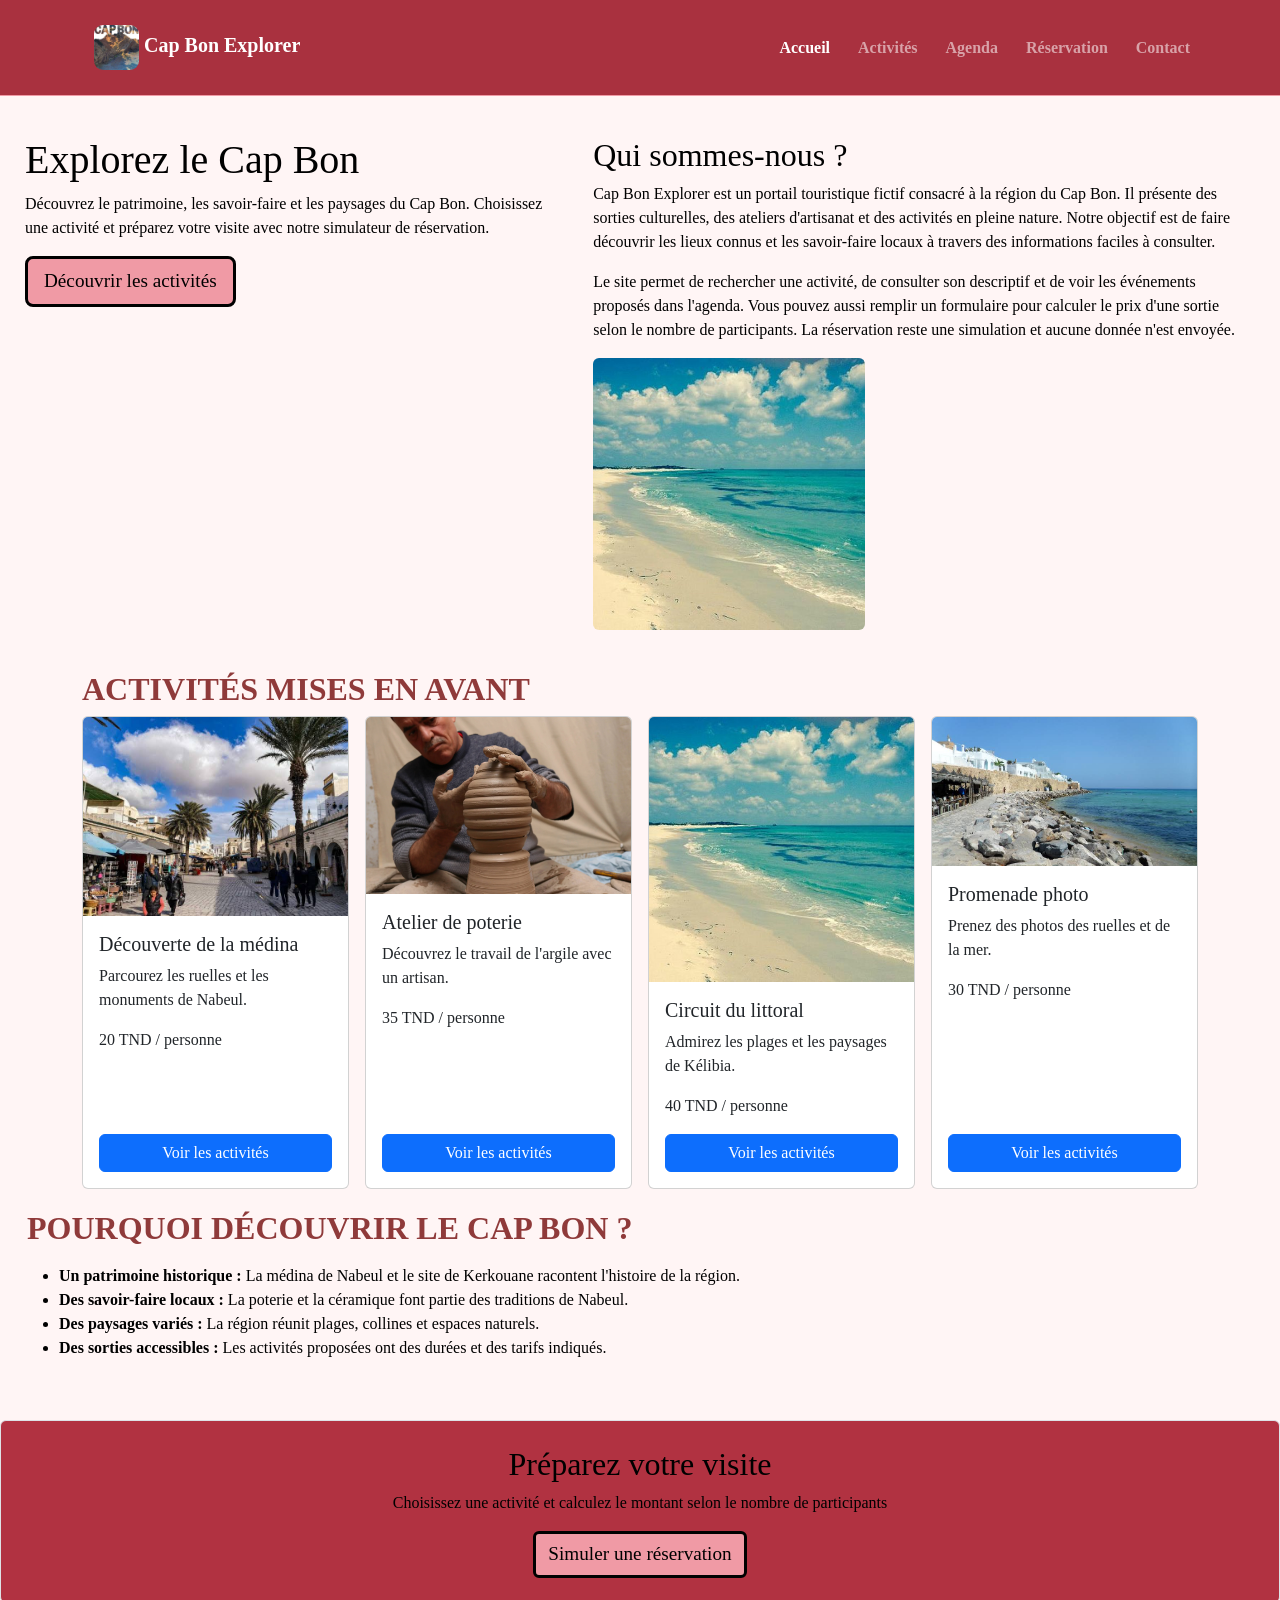
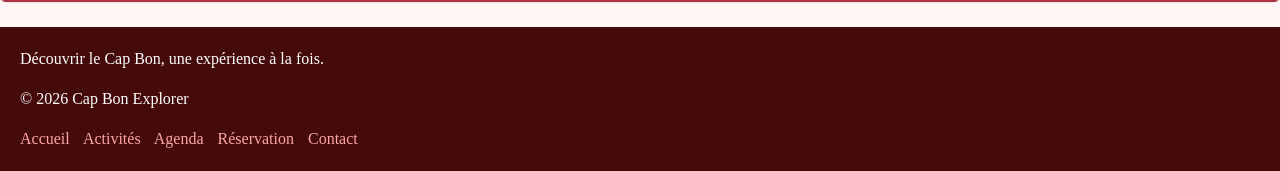
<file: index.html>
<!DOCTYPE html>
<html lang="fr">
  <head>
    <meta charset="utf-8" />
    <meta name="viewport" content="width=device-width, initial-scale=1" />
    <title>Accueil</title>
    <link
      rel="stylesheet"
      href="https://cdn.jsdelivr.net/npm/bootstrap@5.3.9/dist/css/bootstrap.min.css"
    />
    <link rel="stylesheet" href="css/style.css" />
  </head>
  <body>
    <header>
      <nav class="navbar navbar-expand-lg navbar-dark fw-bold">
        <div class="container">
          <a class="navbar-brand" href="index.html">
            <img src="images/capbon.jpeg" alt="Logo" width="50" />
            Cap Bon Explorer
          </a>

          <button
            class="navbar-toggler"
            type="button"
            data-bs-toggle="collapse"
            data-bs-target="#menuNav"
            aria-controls="menuNav"
            aria-expanded="false"
            aria-label="Afficher la navigation"
          >
            <span class="navbar-toggler-icon"></span>
          </button>

          <div class="collapse navbar-collapse" id="menuNav">
            <ul class="navbar-nav ms-auto">
              <li class="nav-item">
                <a class="nav-link active" href="index.html">Accueil</a>
              </li>
              <li class="nav-item">
                <a class="nav-link" href="activites.html">Activités</a>
              </li>
              <li class="nav-item">
                <a class="nav-link" href="agenda.html">Agenda</a>
              </li>
              <li class="nav-item">
                <a class="nav-link" href="reservation.html">Réservation</a>
              </li>
              <li class="nav-item">
                <a class="nav-link" href="contact.html">Contact</a>
              </li>
            </ul>
          </div>
        </div>
      </nav>
    </header>

    <main>
      <section>
        <div class="container" id="explo">
          <h1>Explorez le Cap Bon</h1>
          <p>
            Découvrez le patrimoine, les savoir-faire et les paysages du Cap
            Bon. Choisissez une activité et préparez votre visite avec notre
            simulateur de réservation.
          </p>
          <a href="activites.html" class="btn btn-lg link">
            Découvrir les activités
          </a>
        </div>
      </section>

      <section>
        <div class="container" id="qui">
          <h2>Qui sommes-nous ?</h2>
          <p>
            Cap Bon Explorer est un portail touristique fictif consacré à la
            région du Cap Bon. Il présente des sorties culturelles, des ateliers
            d'artisanat et des activités en pleine nature. Notre objectif est de
            faire découvrir les lieux connus et les savoir-faire locaux à
            travers des informations faciles à consulter.
          </p>
          <p class="mb-0">
            Le site permet de rechercher une activité, de consulter son
            descriptif et de voir les événements proposés dans l'agenda. Vous
            pouvez aussi remplir un formulaire pour calculer le prix d'une
            sortie selon le nombre de participants. La réservation reste une
            simulation et aucune donnée n'est envoyée.
          </p>
          <div class="col-lg-5 mt-3">
            <img src="images/littoral.jpg" class="img-fluid rounded" />
          </div>
        </div>
      </section>

      <section>
        <div class="container" id="ac">
          <h2 class="titre">Activités mises en avant</h2>

          <div class="row g-3">
            <div class="col-12 col-md-6 col-lg-3">
              <div class="card h-100">
                <img
                  src="images/medina.jpeg"
                  class="card-img-top"
                  alt="medina"
                />
                <div class="card-body d-flex flex-column">
                  <h3 class="card-title h5">Découverte de la médina</h3>
                  <p class="card-text">
                    Parcourez les ruelles et les monuments de Nabeul.
                  </p>
                  <p>20 TND / personne</p>
                  <a href="activites.html" class="btn btn-primary mt-auto">
                    Voir les activités
                  </a>
                </div>
              </div>
            </div>

            <div class="col-12 col-md-6 col-lg-3">
              <div class="card h-100">
                <img
                  src="images/poterie.webp"
                  class="card-img-top"
                  alt="poterie"
                />
                <div class="card-body d-flex flex-column">
                  <h3 class="card-title h5">Atelier de poterie</h3>
                  <p class="card-text">
                    Découvrez le travail de l'argile avec un artisan.
                  </p>
                  <p>35 TND / personne</p>
                  <a href="activites.html" class="btn btn-primary mt-auto">
                    Voir les activités
                  </a>
                </div>
              </div>
            </div>

            <div class="col-12 col-md-6 col-lg-3">
              <div class="card h-100">
                <img
                  src="images/littoral.jpg"
                  class="card-img-top"
                  alt="littoral"
                />
                <div class="card-body d-flex flex-column">
                  <h3 class="card-title h5">Circuit du littoral</h3>
                  <p class="card-text">
                    Admirez les plages et les paysages de Kélibia.
                  </p>
                  <p>40 TND / personne</p>
                  <a href="activites.html" class="btn btn-primary mt-auto">
                    Voir les activités
                  </a>
                </div>
              </div>
            </div>

            <div class="col-12 col-md-6 col-lg-3">
              <div class="card h-100">
                <img
                  src="images/hammamet.jpeg"
                  class="card-img-top"
                  alt="promenade"
                />
                <div class="card-body d-flex flex-column">
                  <h3 class="card-title h5">Promenade photo</h3>
                  <p class="card-text">
                    Prenez des photos des ruelles et de la mer.
                  </p>
                  <p>30 TND / personne</p>
                  <a href="activites.html" class="btn btn-primary mt-auto">
                    Voir les activités
                  </a>
                </div>
              </div>
            </div>
          </div>
        </div>
      </section>

      <section>
        <div class="container" id="dec">
          <h2 class="titre mb-3">Pourquoi découvrir le Cap Bon ?</h2>
          <ul>
            <li>
              <strong>Un patrimoine historique :</strong>
              La médina de Nabeul et le site de Kerkouane racontent l'histoire
              de la région.
            </li>
            <li>
              <strong>Des savoir-faire locaux :</strong>
              La poterie et la céramique font partie des traditions de Nabeul.
            </li>
            <li>
              <strong>Des paysages variés :</strong>
              La région réunit plages, collines et espaces naturels.
            </li>
            <li>
              <strong>Des sorties accessibles :</strong>
              Les activités proposées ont des durées et des tarifs indiqués.
            </li>
          </ul>
        </div>
      </section>

      <div class="p-4 my-4 border rounded text-center" id="box">
        <h2>Préparez votre visite</h2>
        <p>
          Choisissez une activité et calculez le montant selon le nombre de
          participants
        </p>
        <a href="reservation.html" class="btn btn-main link">
          Simuler une réservation
        </a>
      </div>
    </main>

    <footer>
      <p>Découvrir le Cap Bon, une expérience à la fois.</p>
      <p>© 2026 Cap Bon Explorer</p>
      <a href="index.html">Accueil</a>
      <a href="activites.html">Activités</a>
      <a href="agenda.html">Agenda</a>
      <a href="reservation.html">Réservation</a>
      <a href="contact.html">Contact</a>
    </footer>
    <script src="https://cdn.jsdelivr.net/npm/bootstrap@5.3.9/dist/js/bootstrap.bundle.min.js"></script>
    <script src="js/app.js"></script>
  </body>
</html>
</file>
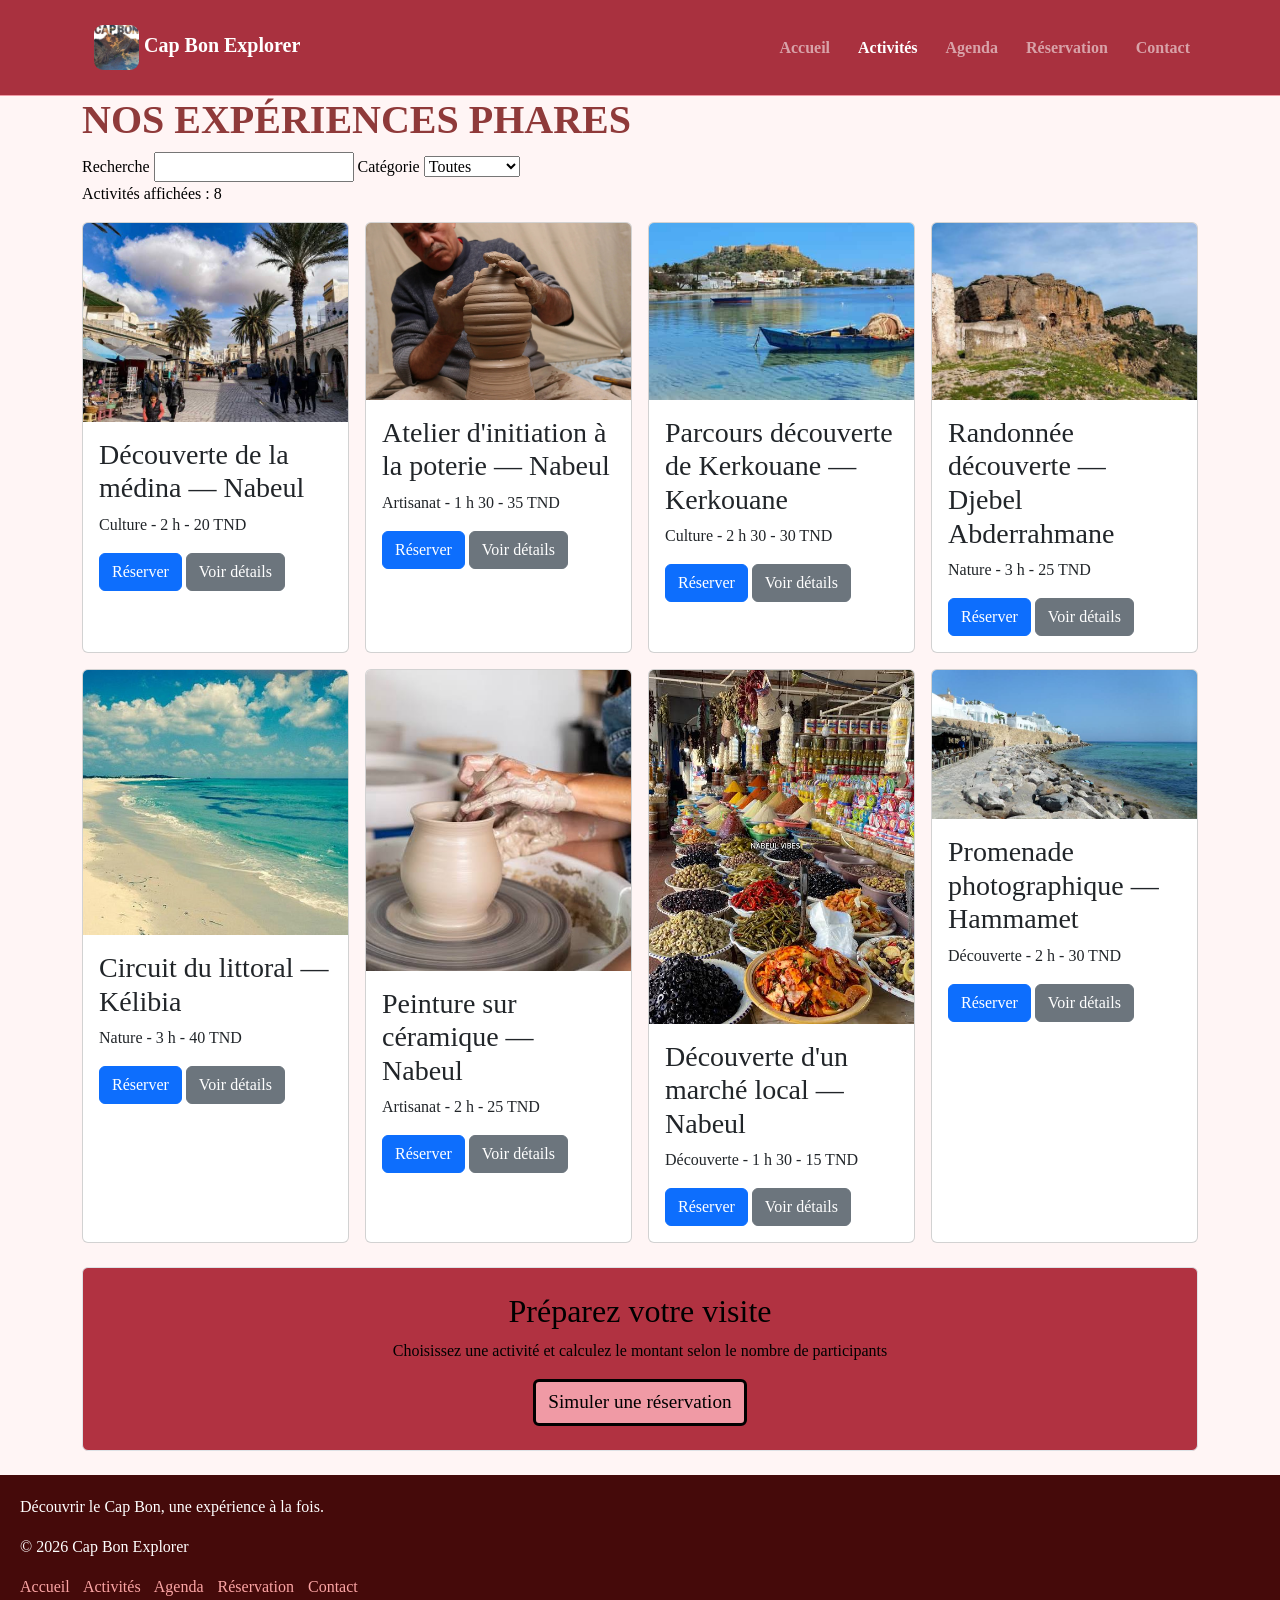
<file: activites.html>
<!DOCTYPE html>
<html lang="fr">
  <head>
    <meta charset="utf-8" />
    <meta name="viewport" content="width=device-width, initial-scale=1" />
    <title>Activités</title>

    <link
      rel="stylesheet"
      href="https://cdn.jsdelivr.net/npm/bootstrap@5.3.9/dist/css/bootstrap.min.css"
    />
    <link rel="stylesheet" href="css/style.css" />
  </head>
  <body>
    <header>
      <nav class="navbar navbar-expand-lg navbar-dark fw-bold">
        <div class="container">
          <a class="navbar-brand" href="index.html">
            <img src="images/capbon.jpeg" alt="Logo" width="50" />
            Cap Bon Explorer
          </a>
          <button
            class="navbar-toggler"
            type="button"
            data-bs-toggle="collapse"
            data-bs-target="#menuNav"
            aria-controls="menuNav"
            aria-expanded="false"
            aria-label="Afficher la navigation"
          >
            <span class="navbar-toggler-icon"></span>
          </button>

          <div class="collapse navbar-collapse" id="menuNav">
            <ul class="navbar-nav ms-auto">
              <li class="nav-item">
                <a class="nav-link" href="index.html">Accueil</a>
              </li>
              <li class="nav-item">
                <a class="nav-link active" href="activites.html">Activités</a>
              </li>
              <li class="nav-item">
                <a class="nav-link" href="agenda.html">Agenda</a>
              </li>
              <li class="nav-item">
                <a class="nav-link" href="reservation.html">Réservation</a>
              </li>
              <li class="nav-item">
                <a class="nav-link" href="contact.html">Contact</a>
              </li>
            </ul>
          </div>
        </div>
      </nav>
    </header>

    <main class="container">
      <div>
        <h1 class="titre">Nos expériences phares</h1>
        <label>Recherche </label>
        <input type="text" id="recherche" />

        <label>Catégorie</label>
        <select id="categorie">
          <option value="Toutes">Toutes</option>
          <option value="Culture">Culture</option>
          <option value="Artisanat">Artisanat</option>
          <option value="Nature">Nature</option>
          <option value="Découverte">Découverte</option>
        </select>

        <p id="compteur">Activités affichées : <span id="nb">8</span></p>
        <p id="aucun" class="alert alert-warning" hidden>
          Aucune activité trouvée
        </p>
      </div>

      <div id="liste" class="row g-3">
        <div class="col-12 col-md-6 col-lg-3" name="catre">
          <div class="card h-100">
            <img src="images/medina.jpeg" class="card-img-top" alt="medina" />
            <div class="card-body">
              <h3>Découverte de la médina — Nabeul</h3>
              <p>Culture - 2 h - 20 TND</p>
              <a href="reservation.html" class="btn btn-primary">Réserver</a>
              <button
                type="button"
                class="btn btn-secondary"
                data-bs-toggle="modal"
                data-bs-target="#modalDetails"
                onclick="afficherDetails('A01')"
              >
                Voir détails
              </button>
            </div>
          </div>
        </div>

        <div class="col-12 col-md-6 col-lg-3" name="catre">
          <div class="card h-100">
            <img src="images/poterie.webp" class="card-img-top" alt="poterie" />
            <div class="card-body">
              <h3>Atelier d'initiation à la poterie — Nabeul</h3>
              <p>Artisanat - 1 h 30 - 35 TND</p>
              <a href="reservation.html" class="btn btn-primary">Réserver</a>
              <button
                type="button"
                class="btn btn-secondary"
                data-bs-toggle="modal"
                data-bs-target="#modalDetails"
                onclick="afficherDetails('A02')"
              >
                Voir détails
              </button>
            </div>
          </div>
        </div>

        <div class="col-12 col-md-6 col-lg-3" name="catre">
          <div class="card h-100">
            <img
              src="images/kerkouane.jpg"
              class="card-img-top"
              alt="kerkouane"
            />
            <div class="card-body">
              <h3>Parcours découverte de Kerkouane — Kerkouane</h3>
              <p>Culture - 2 h 30 - 30 TND</p>
              <a href="reservation.html" class="btn btn-primary">Réserver</a>
              <button
                type="button"
                class="btn btn-secondary"
                data-bs-toggle="modal"
                data-bs-target="#modalDetails"
                onclick="afficherDetails('A03')"
              >
                Voir détails
              </button>
            </div>
          </div>
        </div>

        <div class="col-12 col-md-6 col-lg-3" name="catre">
          <div class="card h-100">
            <img
              src="images/randonnee.jpeg"
              class="card-img-top"
              alt="randonnee"
            />
            <div class="card-body">
              <h3>Randonnée découverte — Djebel Abderrahmane</h3>
              <p>Nature - 3 h - 25 TND</p>
              <a href="reservation.html" class="btn btn-primary">Réserver</a>
              <button
                type="button"
                class="btn btn-secondary"
                data-bs-toggle="modal"
                data-bs-target="#modalDetails"
                onclick="afficherDetails('A04')"
              >
                Voir détails
              </button>
            </div>
          </div>
        </div>

        <div class="col-12 col-md-6 col-lg-3" name="catre">
          <div class="card h-100">
            <img
              src="images/littoral.jpg"
              class="card-img-top"
              alt="littoral"
            />
            <div class="card-body">
              <h3>Circuit du littoral — Kélibia</h3>
              <p>Nature - 3 h - 40 TND</p>
              <a href="reservation.html" class="btn btn-primary">Réserver</a>
              <button
                type="button"
                class="btn btn-secondary"
                data-bs-toggle="modal"
                data-bs-target="#modalDetails"
                onclick="afficherDetails('A05')"
              >
                Voir détails
              </button>
            </div>
          </div>
        </div>

        <div class="col-12 col-md-6 col-lg-3" name="catre">
          <div class="card h-100">
            <img
              src="images/ceramique.jpeg"
              class="card-img-top"
              alt="ceramique"
            />
            <div class="card-body">
              <h3>Peinture sur céramique — Nabeul</h3>
              <p>Artisanat - 2 h - 25 TND</p>
              <a href="reservation.html" class="btn btn-primary">Réserver</a>
              <button
                type="button"
                class="btn btn-secondary"
                data-bs-toggle="modal"
                data-bs-target="#modalDetails"
                onclick="afficherDetails('A06')"
              >
                Voir détails
              </button>
            </div>
          </div>
        </div>

        <div class="col-12 col-md-6 col-lg-3" name="catre">
          <div class="card h-100">
            <img src="images/marche.jpeg" class="card-img-top" alt="marche" />
            <div class="card-body">
              <h3>Découverte d'un marché local — Nabeul</h3>
              <p>Découverte - 1 h 30 - 15 TND</p>
              <a href="reservation.html" class="btn btn-primary">Réserver</a>
              <button
                type="button"
                class="btn btn-secondary"
                data-bs-toggle="modal"
                data-bs-target="#modalDetails"
                onclick="afficherDetails('A07')"
              >
                Voir détails
              </button>
            </div>
          </div>
        </div>

        <div class="col-12 col-md-6 col-lg-3" name="catre">
          <div class="card h-100">
            <img
              src="images/hammamet.jpeg"
              class="card-img-top"
              alt="hammamet"
            />
            <div class="card-body">
              <h3>Promenade photographique — Hammamet</h3>
              <p>Découverte - 2 h - 30 TND</p>
              <a href="reservation.html" class="btn btn-primary">Réserver</a>
              <button
                type="button"
                class="btn btn-secondary"
                data-bs-toggle="modal"
                data-bs-target="#modalDetails"
                onclick="afficherDetails('A08')"
              >
                Voir détails
              </button>
            </div>
          </div>
        </div>
      </div>

      <div class="p-4 my-4 border rounded text-center" id="box">
        <h2>Préparez votre visite</h2>
        <p>
          Choisissez une activité et calculez le montant selon le nombre de
          participants
        </p>
        <a href="reservation.html" class="btn btn-main link">
          Simuler une réservation
        </a>
      </div>

      <div
        class="modal fade"
        id="modalDetails"
        tabindex="-1"
        aria-labelledby="titreF"
        aria-hidden="true"
      >
        <div class="modal-dialog modal-dialog-centered">
          <div class="modal-content">
            <div class="modal-header">
              <h3 class="modal-title fs-5" id="titreF"></h3>
              <button
                class="btn-close"
                type="button"
                data-bs-dismiss="modal"
                aria-label="Fermer"
              ></button>
            </div>
            <div class="modal-body">
              <p class="fw-bold" id="cat"></p>
              <p id="desc"></p>
            </div>
            <div class="modal-footer">
              <button
                class="btn btn-secondary"
                type="button"
                data-bs-dismiss="modal"
              >
                Fermer
              </button>
              <a href="reservation.html" class="btn btn-primary">Réserver</a>
            </div>
          </div>
        </div>
      </div>
    </main>

    <footer>
      <p>Découvrir le Cap Bon, une expérience à la fois.</p>
      <p>© 2026 Cap Bon Explorer</p>
      <a href="index.html">Accueil</a>
      <a href="activites.html">Activités</a>
      <a href="agenda.html">Agenda</a>
      <a href="reservation.html">Réservation</a>
      <a href="contact.html">Contact</a>
    </footer>

    <script src="https://cdn.jsdelivr.net/npm/bootstrap@5.3.9/dist/js/bootstrap.bundle.min.js"></script>
    <script src="js/app.js"></script>
    <script src="js/activites.js"></script>
  </body>
</html>
</file>
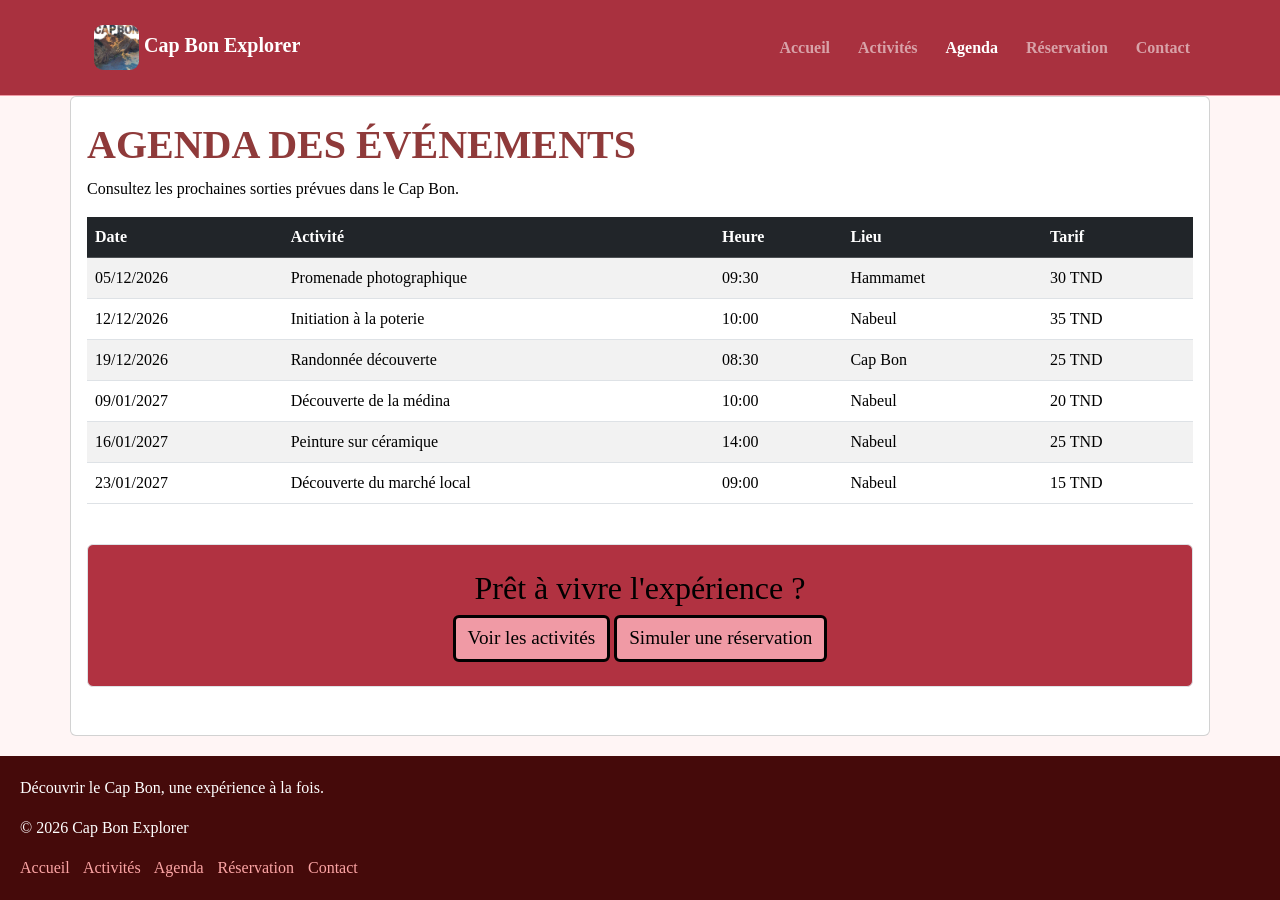
<file: agenda.html>
<!DOCTYPE html>
<html lang="fr">
  <head>
    <meta charset="utf-8" />
    <meta name="viewport" content="width=device-width, initial-scale=1" />
    <title>Agenda</title>
    <link
      rel="stylesheet"
      href="https://cdn.jsdelivr.net/npm/bootstrap@5.3.9/dist/css/bootstrap.min.css"
    />
    <link rel="stylesheet" href="css/style.css" />
    <script src="https://cdn.jsdelivr.net/npm/bootstrap@5.3.9/dist/js/bootstrap.bundle.min.js"></script>
    <script src="js/app.js"></script>
  </head>
  <body>
    <header>
      <nav class="navbar navbar-expand-lg navbar-dark site-navbar fw-bold">
        <div class="container">
          <a class="navbar-brand" href="index.html">
            <img src="images/capbon.jpeg" alt="Logo" width="50" />
            Cap Bon Explorer
          </a>
          <button
            class="navbar-toggler"
            type="button"
            data-bs-toggle="collapse"
            data-bs-target="#menuNav"
            aria-controls="menuNav"
            aria-expanded="false"
            aria-label="Afficher la navigation"
          >
            <span class="navbar-toggler-icon"></span>
          </button>

          <div class="collapse navbar-collapse" id="menuNav">
            <ul class="navbar-nav ms-auto">
              <li class="nav-item">
                <a class="nav-link" href="index.html">Accueil</a>
              </li>
              <li class="nav-item">
                <a class="nav-link" href="activites.html">Activités</a>
              </li>
              <li class="nav-item">
                <a class="nav-link active" href="agenda.html">Agenda</a>
              </li>
              <li class="nav-item">
                <a class="nav-link" href="reservation.html">Réservation</a>
              </li>
              <li class="nav-item">
                <a class="nav-link" href="contact.html">Contact</a>
              </li>
            </ul>
          </div>
        </div>
      </nav>
    </header>

    <main class="container py-4 card card-body">
      <div>
        <h1 class="titre">Agenda des événements</h1>
        <p>Consultez les prochaines sorties prévues dans le Cap Bon.</p>
        <div class="table-responsive">
          <table class="table table-striped table-hover align-middle">
            <thead class="table-dark">
              <tr>
                <th scope="col">Date</th>
                <th scope="col">Activité</th>
                <th scope="col">Heure</th>
                <th scope="col">Lieu</th>
                <th scope="col">Tarif</th>
              </tr>
            </thead>
            <tbody>
              <tr>
                <td>05/12/2026</td>
                <td>Promenade photographique</td>
                <td>09:30</td>
                <td>Hammamet</td>
                <td>30 TND</td>
              </tr>
              <tr>
                <td>12/12/2026</td>
                <td>Initiation à la poterie</td>
                <td>10:00</td>
                <td>Nabeul</td>
                <td>35 TND</td>
              </tr>
              <tr>
                <td>19/12/2026</td>
                <td>Randonnée découverte</td>
                <td>08:30</td>
                <td>Cap Bon</td>
                <td>25 TND</td>
              </tr>
              <tr>
                <td>09/01/2027</td>
                <td>Découverte de la médina</td>
                <td>10:00</td>
                <td>Nabeul</td>
                <td>20 TND</td>
              </tr>
              <tr>
                <td>16/01/2027</td>
                <td>Peinture sur céramique</td>
                <td>14:00</td>
                <td>Nabeul</td>
                <td>25 TND</td>
              </tr>
              <tr>
                <td>23/01/2027</td>
                <td>Découverte du marché local</td>
                <td>09:00</td>
                <td>Nabeul</td>
                <td>15 TND</td>
              </tr>
            </tbody>
          </table>
        </div>
      </div>

      <div class="p-4 my-4 border rounded text-center" id="box">
        <h2>Prêt à vivre l'expérience ?</h2>
        <a href="activites.html" class="btn btn-primary link"
          >Voir les activités</a
        >
        <a href="reservation.html" class="btn btn-outline-primary link"
          >Simuler une réservation</a
        >
      </div>
    </main>

    <footer>
      <p>Découvrir le Cap Bon, une expérience à la fois.</p>
      <p>© 2026 Cap Bon Explorer</p>
      <a href="index.html">Accueil</a>
      <a href="activites.html">Activités</a>
      <a href="agenda.html">Agenda</a>
      <a href="reservation.html">Réservation</a>
      <a href="contact.html">Contact</a>
    </footer>
    <script src="https://cdn.jsdelivr.net/npm/bootstrap@5.3.9/dist/js/bootstrap.bundle.min.js"></script>
    <script src="js/app.js"></script>
  </body>
</html>
</file>
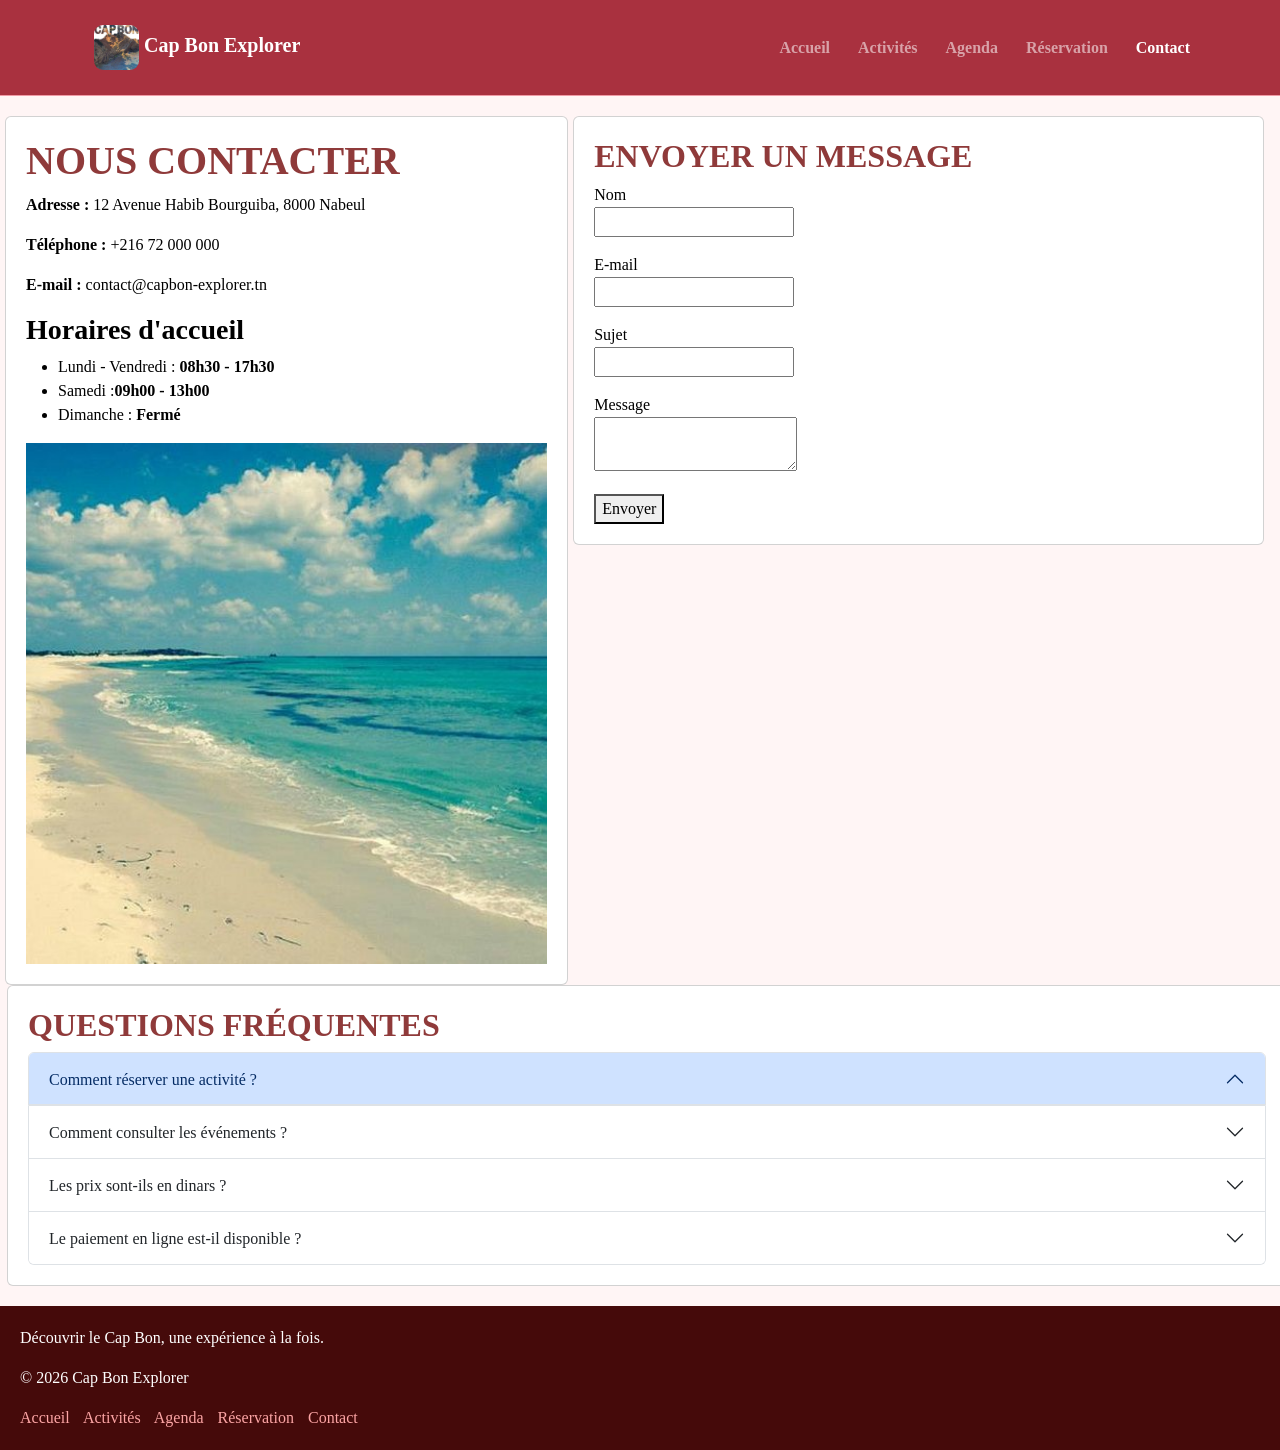
<file: contact.html>
<!DOCTYPE html>
<html lang="fr">
  <head>
    <meta charset="utf-8" />
    <meta name="viewport" content="width=device-width, initial-scale=1" />
    <title>Contact</title>
    <link
      rel="stylesheet"
      href="https://cdn.jsdelivr.net/npm/bootstrap@5.3.9/dist/css/bootstrap.min.css"
    />
    <link rel="stylesheet" href="css/style.css" />
  </head>
  <body>
    <header>
      <nav class="navbar navbar-expand-lg navbar-dark site-navbar fw-bold">
        <div class="container">
          <a class="navbar-brand" href="index.html">
            <img src="images/capbon.jpeg" alt="Logo" width="50" />
            Cap Bon Explorer
          </a>
          <button
            class="navbar-toggler"
            type="button"
            data-bs-toggle="collapse"
            data-bs-target="#menuNav"
            aria-controls="menuNav"
            aria-expanded="false"
            aria-label="Afficher la navigation"
          >
            <span class="navbar-toggler-icon"></span>
          </button>

          <div class="collapse navbar-collapse" id="menuNav">
            <ul class="navbar-nav ms-auto">
              <li class="nav-item">
                <a class="nav-link" href="index.html">Accueil</a>
              </li>
              <li class="nav-item">
                <a class="nav-link" href="activites.html">Activités</a>
              </li>
              <li class="nav-item">
                <a class="nav-link" href="agenda.html">Agenda</a>
              </li>
              <li class="nav-item">
                <a class="nav-link" href="reservation.html">Réservation</a>
              </li>
              <li class="nav-item">
                <a class="nav-link active" href="contact.html">Contact</a>
              </li>
            </ul>
          </div>
        </div>
      </nav>
    </header>

    <main>
      <section class="card card-body" id="contact">
        <h1 class="titre">NOUS Contacter</h1>
        <p><strong>Adresse :</strong> 12 Avenue Habib Bourguiba, 8000 Nabeul</p>
        <p><strong>Téléphone :</strong> +216 72 000 000</p>
        <p><strong>E-mail :</strong> contact@capbon-explorer.tn</p>
        <h3><strong>Horaires d'accueil</strong></h3>
        <ul>
          <li>Lundi - Vendredi : <strong>08h30 - 17h30</strong></li>
          <li>Samedi :<strong>09h00 - 13h00</strong></li>
          <li>Dimanche : <strong>Fermé</strong></li>
        </ul>
        <img src="images/littoral.jpg" />
      </section>

      <section class="card card-body" id="msg">
        <h2 class="titre">envoyer un Message</h2>
        <form id="f-contact">
          <p><label>Nom</label><br /><input type="text" id="cnom" /></p>
          <p><label>E-mail</label><br /><input type="email" id="cemail" /></p>
          <p><label>Sujet</label><br /><input type="text" id="csujet" /></p>
          <p>
            <label>Message</label><br /><textarea id="cmsg" rows="2"></textarea>
          </p>
          <button type="submit" class="bouton">Envoyer</button>
        </form>
        <div id="cok" hidden>Message envoye</div>
      </section>

      <section class="card card-body" id="faq">
        <h2 class="titre">Questions fréquentes</h2>
        <div class="accordion">
          <div class="accordion-item">
            <h3 class="accordion-header">
              <button
                class="accordion-button"
                type="button"
                data-bs-toggle="collapse"
                data-bs-target="#faq1"
              >
                Comment réserver une activité ?
              </button>
            </h3>
            <div id="faq1" class="accordion-collapse collapse">
              <div class="accordion-body">
                Ouvrez la page Réservation, choisissez une activité et
                remplissez le formulaire. Le site calcule le prix à l4écran.
              </div>
            </div>
          </div>

          <div class="accordion-item">
            <h3 class="accordion-header">
              <button
                class="accordion-button collapsed"
                type="button"
                data-bs-toggle="collapse"
                data-bs-target="#faq2"
              >
                Comment consulter les événements ?
              </button>
            </h3>
            <div id="faq2" class="accordion-collapse collapse">
              <div class="accordion-body">
                Consultez la page Agenda. Vous y trouverez les dates, les
                heures, les lieux et les tarifs.
              </div>
            </div>
          </div>

          <div class="accordion-item">
            <h3 class="accordion-header">
              <button
                class="accordion-button collapsed"
                type="button"
                data-bs-toggle="collapse"
                data-bs-target="#faq3"
              >
                Les prix sont-ils en dinars ?
              </button>
            </h3>
            <div id="faq3" class="accordion-collapse collapse">
              <div class="accordion-body">
                Oui. Tous les tarifs sont indiqués en dinars tunisiens (TND).
              </div>
            </div>
          </div>
          <div class="accordion-item">
            <h3 class="accordion-header">
              <button
                class="accordion-button collapsed"
                type="button"
                data-bs-toggle="collapse"
                data-bs-target="#faq4"
              >
                Le paiement en ligne est-il disponible ?
              </button>
            </h3>
            <div id="faq4" class="accordion-collapse collapse">
              <div class="accordion-body">
                Non. Ce site est un projet pédagogique. Il ne réalise aucun
                paiement et aucune réservation réelle.
              </div>
            </div>
          </div>
        </div>
      </section>
    </main>

    <footer>
      <p>Découvrir le Cap Bon, une expérience à la fois.</p>
      <p>© 2026 Cap Bon Explorer</p>
      <a href="index.html">Accueil</a>
      <a href="activites.html">Activités</a>
      <a href="agenda.html">Agenda</a>
      <a href="reservation.html">Réservation</a>
      <a href="contact.html">Contact</a>
    </footer>

    <script src="https://cdn.jsdelivr.net/npm/bootstrap@5.3.9/dist/js/bootstrap.bundle.min.js"></script>
    <script src="js/app.js"></script>
  </body>
</html>
</file>
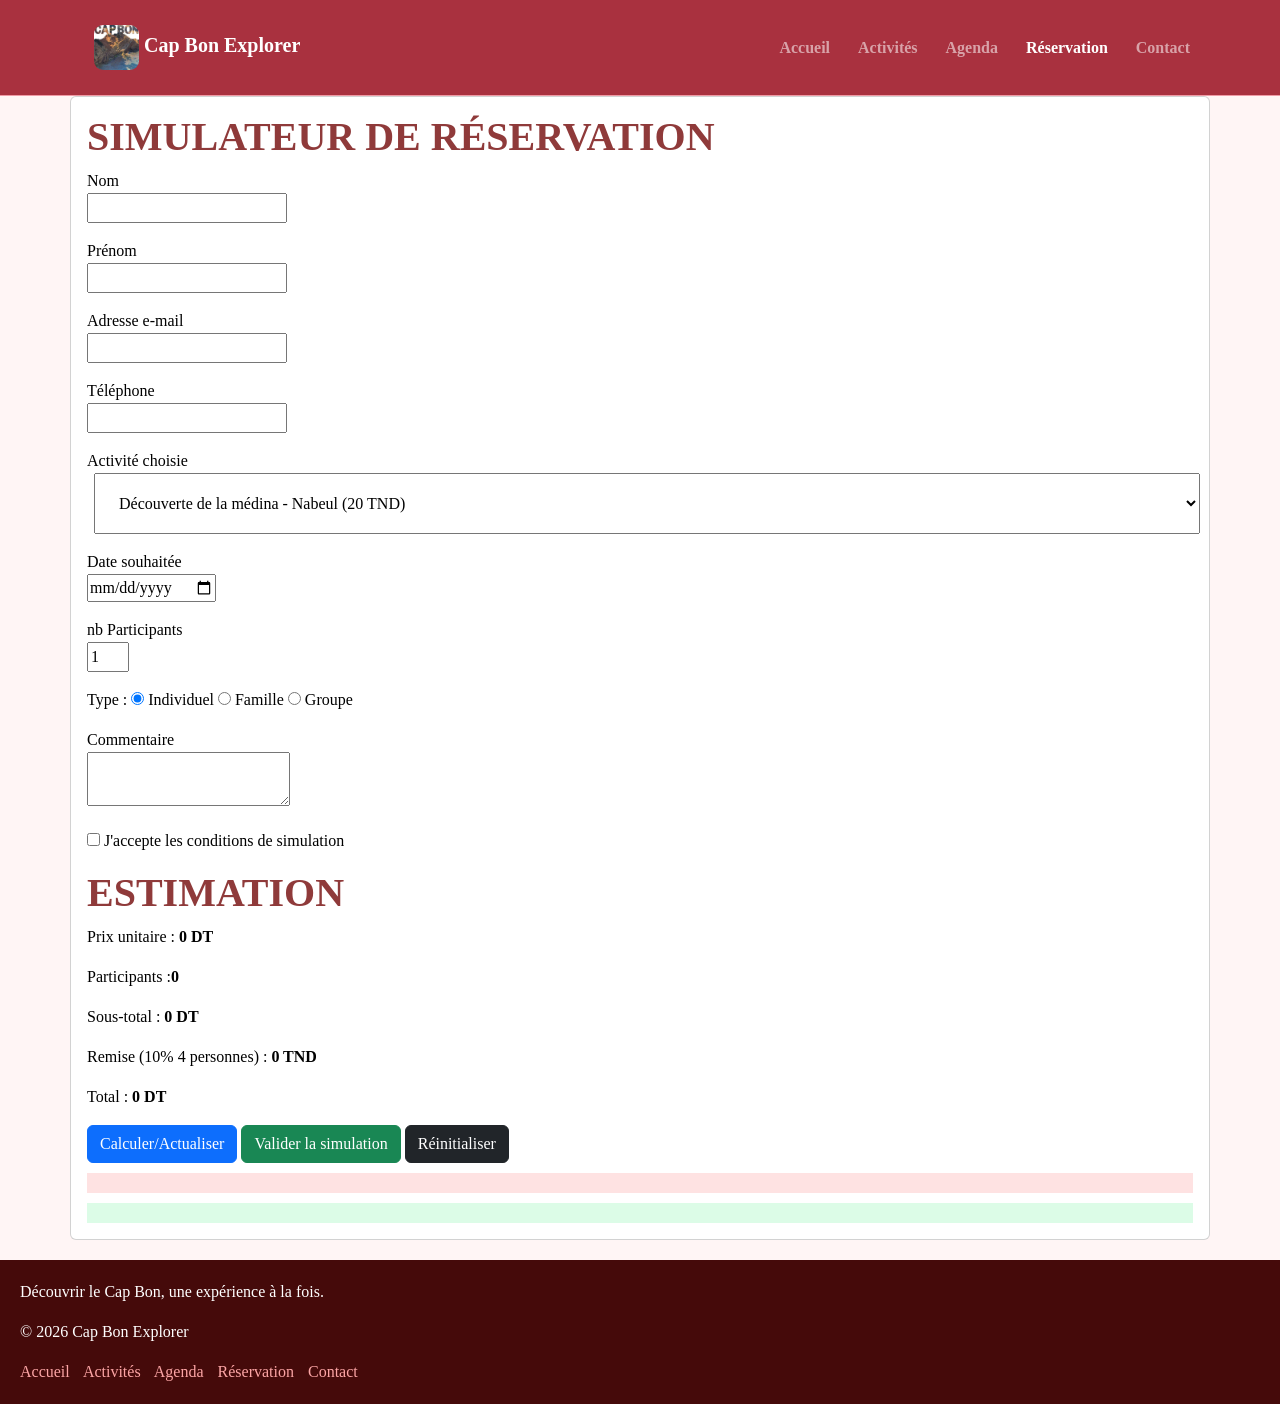
<file: reservation.html>
<!DOCTYPE html>
<html lang="fr">
  <head>
    <meta charset="utf-8" />
    <meta name="viewport" content="width=device-width, initial-scale=1" />
    <title>Réservation</title>
    <link
      rel="stylesheet"
      href="https://cdn.jsdelivr.net/npm/bootstrap@5.3.9/dist/css/bootstrap.min.css"
    />
    <link rel="stylesheet" href="css/style.css" />
  </head>
  <body>
    <header>
      <nav class="navbar navbar-expand-lg navbar-dark site-navbar fw-bold">
        <div class="container">
          <a class="navbar-brand" href="index.html">
            <img src="images/capbon.jpeg" alt="Logo" width="50"/>
            Cap Bon Explorer
          </a>
          <button
            class="navbar-toggler"
            type="button"
            data-bs-toggle="collapse"
            data-bs-target="#menuNav"
            aria-controls="menuNav"
            aria-expanded="false"
            aria-label="Afficher la navigation"
          >
            <span class="navbar-toggler-icon"></span>
          </button>

          <div class="collapse navbar-collapse" id="menuNav">
            <ul class="navbar-nav ms-auto">
              <li class="nav-item">
                <a class="nav-link" href="index.html">Accueil</a>
              </li>
              <li class="nav-item">
                <a class="nav-link" href="activites.html">Activités</a>
              </li>
              <li class="nav-item">
                <a class="nav-link" href="agenda.html">Agenda</a>
              </li>
              <li class="nav-item">
                <a class="nav-link active" href="reservation.html">Réservation</a>
              </li>
              <li class="nav-item">
                <a class="nav-link " href="contact.html">Contact</a>
              </li>
            </ul>
          </div>
        </div>
      </nav>
    </header>


    <main class="container card card-body">
      <div>
        <h1 class="titre">Simulateur de réservation</h1>
        <form id="form">
          <p><label >Nom</label><br /><input type="text" id="nom" /></p>
          <p><label>Prénom</label><br /><input type="text" id="prenom" /></p>
          <p>
            <label>Adresse e-mail</label><br /><input type="email" id="email" />
          </p>
          <p>
            <label>Téléphone</label><br /><input type="tel" id="tel" />
          </p>

          <p>
            <label>Activité choisie</label><br />
            <select id="act">
              <option value="20">
                Découverte de la médina - Nabeul (20 TND)
              </option>
              <option value="35">
                Atelier d'initiation à la poterie - Nabeul (35 TND)
              </option>
              <option value="30">
                Parcours découverte de Kerkouane - Kerkouane (30 TND)
              </option>
              <option value="25">
                Randonnée découverte - Djebel Abderrahmane (25 TND)
              </option>
              <option value="40">Circuit du littoral - Kélibia (40 TND)</option>
              <option value="25">
                Peinture sur céramique - Nabeul (25 TND)
              </option>
              <option value="15">
                Découverte d'un marché local - Nabeul (15 TND)
              </option>
              <option value="30">
                Promenade photographique - Hammamet (30 TND)
              </option>
            </select>
          </p>

          <p>
            <label>Date souhaitée</label><br /><input
              type="date"
              id="dateres"
            />
          </p>
          <p>
            <label> nb Participants</label><br /><input
              type="number"
              id="nbp"
              min="1"
              max="6"
              value="1"
            />
          </p>

          <p>
            Type :
            <input type="radio" name="type" value="Individuel" checked />
            Individuel
            <input type="radio" name="type" value="Famille" /> Famille
            <input type="radio" name="type" value="Groupe" /> Groupe
          </p>

          <p>
            <label>Commentaire</label><br /><textarea
              id="comm"
              rows="2"
            ></textarea>
          </p>
          <p>
            <input type="checkbox" id="condi" /> J'accepte les conditions
            de simulation
          </p>
         </div>
         <div >
          <h1 class="titre">estimation</h1>
          <p>Prix unitaire : <strong id="pu">0 DT</strong></p>
          <p>Participants :<strong id="nbper">0</strong></p>
          <p>Sous-total : <strong id="st">0 DT</strong></p>
          <p>Remise (10%  4 personnes) : <strong id="rem">0 TND</strong></p>
          <p>Total : <strong id="tot">0 DT</strong></p>

          <button type="button" id="calc"  class="btn btn-primary">
            Calculer/Actualiser
          </button>
          <button type="submit"  class="btn btn-success">Valider la simulation</button>
          <button type="reset" class="btn btn-dark" onclick="vider()" >Réinitialiser</button>
        </form>

        <div id="err"></div>
        <div id="recap"></div>
 
    
    </main>

       
    <footer>
      <p>Découvrir le Cap Bon, une expérience à la fois.</p>
      <p> © 2026 Cap Bon Explorer</p>
      <a href="index.html">Accueil</a>
      <a href="activites.html">Activités</a>
      <a href="agenda.html">Agenda</a>
      <a href="reservation.html">Réservation</a>
      <a href="contact.html">Contact</a>
    
    
    
    </footer>
    <script src="https://cdn.jsdelivr.net/npm/bootstrap@5.3.9/dist/js/bootstrap.bundle.min.js"></script>
    <script src="js/app.js"></script>
    <script src="js/reservation.js"></script>
  </body>
</html>
</file>
<file: css/style.css>
body {
  font-family: Arial, sans-serif;
  background-color: #fff5f5;
  color: black;
  font-family:Cambria, Cochin, Georgia, Times, 'Times New Roman', serif;

}

header {
  background-color: #a9313f;
  padding: 12px 20px;
  border-bottom: 1px solid #f09aa5;
}

header img {
  height: 36px;
}

header a {
  text-decoration: none;
  margin-left: 12px;
}
#box{
  background-color: #b13241;
  font-family:Cambria, Cochin, Georgia, Times, 'Times New Roman', serif;

}
.titre{
  color: #8f3a3a;
  font-weight: bold;
  text-transform: uppercase;
  
}




th {
  background-color: #991b1b;
  color: white;
}

#err {
  background-color: #fee2e2;
  color: #991b1b;
  padding: 10px;
  margin-top: 10px;
}

#recap, #cok {
  background-color: #dcfce7;
  color: #166534;
  padding: 10px;
  margin-top: 10px;
}
.link{
  background-color:#f09aa5;
  color: black;
  border-width:initial;
  border-color: black;
  font-size: larger;
  
}
.link:hover{
  background-color: #991b1b;
  border-color: #991b1b;

}
footer {
  background-color: #450a0a;
  color: white;
  padding: 20px;
  margin-top: 20px;
}

footer a {

  
  color: #fca5a5;
  margin-right: 10px;
  text-decoration: none;
}
footer a:hover {
  color: #fd0d5d;
}
#contact ,#explo{
  margin-top: 20px;
  float: left;
  width: 44%;
  margin-right: 5px;
  padding: 20px;
  margin-left: 5px;

}
#msg , #qui {
  margin-top: 20px;
  float: left;
  width: 54%;
  margin-bottom: 20px;
  padding: 20px;
}
#faq , #act ,#dec{
  width: 100%;
  padding: 20px;
  margin-left: 7px;
  margin-right: 5px;
}
header img {
  width: 45px;
  height: 45px;
  border-radius: 20%;
}
</file>
